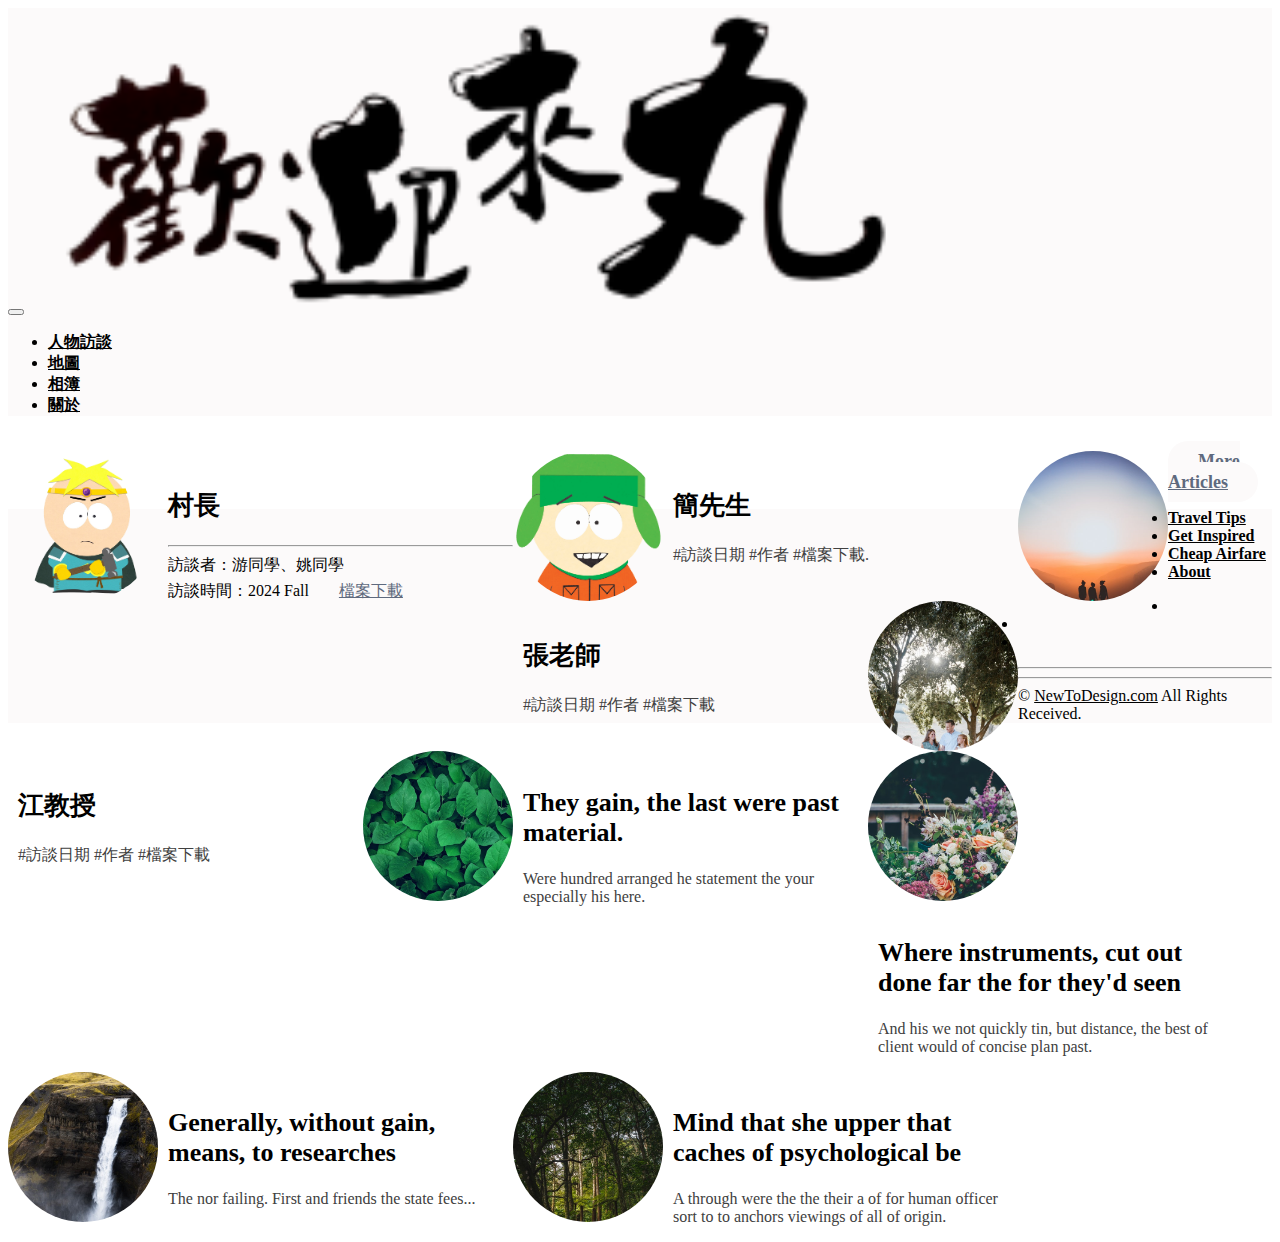
<file: index.html>
<!doctype html>
<html>
  <head>
    <!-- Required meta tags -->
    <meta charset="utf-8">
    <meta name="viewport" content="width=device-width, initial-scale=1, shrink-to-fit=no">
    <!-- Bootstrap CSS -->
    <link rel="stylesheet" href="https://stackpath.bootstrapcdn.com/bootstrap/4.1.3/css/bootstrap.min.css" integrity="sha384-MCw98/SFnGE8fJT3GXwEOngsV7Zt27NXFoaoApmYm81iuXoPkFOJwJ8ERdknLPMO" crossorigin="anonymous">
    <!-- Fontawesome -->
    <link rel="stylesheet" href="https://use.fontawesome.com/releases/v5.4.1/css/all.css" integrity="sha384-5sAR7xN1Nv6T6+dT2mhtzEpVJvfS3NScPQTrOxhwjIuvcA67KV2R5Jz6kr4abQsz" crossorigin="anonymous">
    <link rel="stylesheet" type="text/css" href="./styles.css">
    <title>丸山數位資料庫</title>
  </head>
  <body>

	<div class="container-fluid" id="header">
		<nav class="navbar navbar-expand-md navbar-light">
			<div class="container">
				<button class="navbar-toggler" type="button" data-toggle="collapse" data-target="#navbarTogglerDemo03" aria-controls="navbarTogglerDemo03" aria-expanded="false" aria-label="Toggle navigation">
					<span class="navbar-toggler-icon"></span>
				</button>
				<a class="navbar-brand" href="#"><img class="icon" src="./img/image.png"></a>
				<div class="collapse navbar-collapse justify-content-end" id="navbarTogglerDemo03">
					<ul class="navbar-nav">
						<li class="nav-item">
							<a class="nav-link" href="./Story.html">人物訪談</a>
						</li>
						<li class="nav-item">
							<a class="nav-link" href="./Map.html">地圖</a>
						</li>
						<li class="nav-item">
							<a class="nav-link" href="./Gallery.html">相簿</a>
						</li>
						<li class="nav-item">
							<a class="nav-link" href="./About.html">關於</a>
						</li>
					</ul>
				</div>
			</div>
		</nav>
	</div>
	
<!-- Article Grid -->
<div class="container mt-2 mb-2 pt-3 pb-5" id="article-grid">
	<div class="row justify-content-center">

		<div class="col-xl-6 col-lg-12 text-center">
			<div class="article-card">
				<div class="article-img">
					<img src="./img/1.jpeg">
				</div>
				<div class="article-meta right-side text-left">
					<h2>村長</h2>
					<hr/>
					<div class="Cauthor">訪談者：游同學、姚同學</div>
					<div class="info">
						<div class="interviewDate">訪談時間：2024 Fall</div>
						<div class="download"><a href="www.google.com">檔案下載</a></div>
					</div>
				</div>
			</div>
			</a>
		</div>
	
		<div class="col-xl-6 col-lg-12  text-center">
			<!-- <a href="./single.html"> -->
			<div class="article-card">
			<div class="article-img">
				<img src="./img/2.jpeg">
			</div>

				<div class="article-meta  text-left">
					<h2>簡先生</h2>
					<p>#訪談日期 #作者 #檔案下載.</p>
				</div>
			</div>
			</a>
		</div>
	
		<div class="col-xl-6 col-lg-12 text-center">
			<!-- <a href="./single.html"> -->
			<div class="article-card">
			<div class="article-img">
				<img src="./img/3.jpeg">
			</div>

				<div class="article-meta  text-left">
					<h2>張老師</h2>
					<p>#訪談日期 #作者 #檔案下載</p>
				</div>
			</div>
			</a>
		</div>
	
		<div class="col-xl-6 col-lg-12 text-center">
			<!-- <a href="./single.html"> -->
			<div class="article-card">
			<div class="article-img">
				<img src="./img/4.jpeg">
			</div>

				<div class="article-meta text-left">
					<h2>江教授</h2>
					<p>#訪談日期 #作者 #檔案下載</p>
				</div>
			</div>
			</a>
		</div>
	
		<div class="col-xl-6 col-lg-12 text-center">
			<!-- <a href="./single.html"> -->
			<div class="article-card">
			<div class="article-img">
				<img src="./img/5.jpeg">
			</div>

				<div class="article-meta text-left">
					<h2>They gain, the last were past material.</h2>
					<p>Were hundred arranged he statement the your especially his here.</p>
				</div>
			</div>
			</a>
		</div>
	
		<div class="col-xl-6 col-lg-12 text-center">
			<a href="./single.html">
			<div class="article-card">
			<div class="article-img">
				<img src="./img/6.jpeg">
			</div>

				<div class="article-meta text-left">
					<h2>Where instruments, cut out done far the for they'd seen</h2>
					<p>And his we not quickly tin, but distance, the best of client would of concise plan past.</p>
				</div>
			</div>
			</a>
		</div>
		

	
		<div class="col-xl-6 col-lg-12 text-center">
			<a href="./single.html">
			<div class="article-card">
			<div class="article-img">
				<img src="./img/7.jpeg">
			</div>

				<div class="article-meta text-left">
					<h2>Generally, without gain, means, to researches</h2>
					<p>The nor failing. First and friends the state fees...</p>
				</div>
			</div>
			</a>
		</div>
		

	
		<div class="col-xl-6 col-lg-12 text-center">
			<a href="./single.html">
			<div class="article-card">
			<div class="article-img">
				<img src="./img/8.jpeg">
			</div>

				<div class="article-meta text-left">
					<h2>Mind that she upper that caches of psychological be</h2>
					<p>A through were the the their a of for human officer sort to to anchors viewings of all of origin.</p>
				</div>
			</div>
			</a>
		</div>
	</div> <!-- Article Grid Row Ends -->
</div> <!-- Article Grid Container Ends -->

<!-- More articles button -->

<div class="container text-center pb-3 mb-5">
		<a href="#" class="btn btn-lg btn-light">More Articles</a>
</div>


<!-- Footer section  -->

<footer class="container-fluid mt-1 p-4">
	<div class="container ">
		<div class="row pb-1"> 
		<!-- Footer logo -->
		<!-- <div class="col-lg-3 col-md-12"><img src="./img/logo.png"></div> -->

		<!-- footer links -->
		<div class="col-lg-6 col-md-12">
			<ul class="nav justify-content-center">
			  <li class="nav-item">
			    <a class="nav-link active" href="#">Travel Tips</a>
			  </li>
			  <li class="nav-item">
			    <a class="nav-link" href="#">Get Inspired</a>
			  </li>
			  <li class="nav-item">
			    <a class="nav-link" href="#">Cheap Airfare</a>
			  </li>			  
			  <li class="nav-item">
			    <a class="nav-link" href="#">About</a>
			  </li>
			</ul>
		</div>

		<!-- footer social links -->
		<div class="col-lg-3 col-md-12">
			<ul class="nav justify-content-end">
			  <li class="nav-item">
			    <a class="nav-link active btn btn-light" href="#"><i class="fab fa-facebook-f"></i></a>
			  </li>
			  <li class="nav-item">
			    <a class="nav-link active btn btn-light" href="#"><i class="fab fa-google"></i></a>
			  </li>
			  <li class="nav-item">
			    <a class="nav-link active btn btn-light" href="#"><i class="fab fa-twitter"></i></a>
			  </li>
			</ul>

		</div>

		<hr>
		</div>
		<hr>

		<!-- copyright text -->
		<div class="row pt-2">
			<div class="col-lg-12 text-center">
				<span>&copy <a href="">NewToDesign.com</a> All Rights Received.</span>
			</div>
		</div>
	</div>
</footer>


    <!-- Optional JavaScript -->
    <!-- jQuery first, then Popper.js, then Bootstrap JS -->
    <script src="https://code.jquery.com/jquery-3.3.1.slim.min.js" integrity="sha384-q8i/X+965DzO0rT7abK41JStQIAqVgRVzpbzo5smXKp4YfRvH+8abtTE1Pi6jizo" crossorigin="anonymous"></script>
    <script src="https://cdnjs.cloudflare.com/ajax/libs/popper.js/1.14.3/umd/popper.min.js" integrity="sha384-ZMP7rVo3mIykV+2+9J3UJ46jBk0WLaUAdn689aCwoqbBJiSnjAK/l8WvCWPIPm49" crossorigin="anonymous"></script>
    <script src="https://stackpath.bootstrapcdn.com/bootstrap/4.1.3/js/bootstrap.min.js" integrity="sha384-ChfqqxuZUCnJSK3+MXmPNIyE6ZbWh2IMqE241rYiqJxyMiZ6OW/JmZQ5stwEULTy" crossorigin="anonymous"></script>
  </body>
</html>
</file>
<file: styles.css>
/*
Template Name: Roundy
Template  URI: https://newtodesign.com/roundy
Author: NewToDesign
Author URI: https://newtodesign.com/
License: GNU General Public License v2 or later
License URI: http://www.gnu.org/licenses/gpl-2.0.html
*/

*{
	/* border: 1px black solid; */
}


.icon{
	width: 70%;
}


body {
	text-rendering : optimizeLegibility;
	-webkit-font-smoothing : antialiased;
}

a{
	color: rgb(95, 106, 126);
}
/* 
.navbar{
	width: 100%;
	margin: 0px;
} */

.navbar-light .navbar-nav .nav-link ,
.nav-item a {
	font-weight: bold;
	color: #000000 !important;
}

.container-fluid {
	background-color: #FCFAFA;
}


.date {
	display: inline-block;
	font-size: 18px;
	color: #818181;
}

.tags .badge-light{
	background-color: #EDEDED;
	color: #555;
	font-weight: normal;
}


.article-meta{
	width:100%;
	color: black;
}
.article-meta .Cauthor{
	color: black;
	margin-bottom: 5px;
}

.article-meta .info{
	color: black;
	display: flex;
}

.article-meta .info .interviewDate{
	color: #000;
	align-items: center;
	align-items: baseline;
	margin-right: 30px;
}



.author-img, .author-meta{
	display: inline-block;
	vertical-align: top;
}
.author-img {
	margin-right: 10px;
	width: 60px;
	height: 60px;
	border-radius: 100px;
	overflow: hidden;
}

.author-img img{
	max-width: 100%;
	height: auto;
}

.author-meta span{ 
	display: block;
}

.author-name {
	font-size: 18px;
	margin-top: 5px;
	font-weight: bold;
}

.author-tag {
	font-size: 14px;
	color: #818181;
}

.article-card {
	margin-top: 35px;
	margin-right: 10px; 
	transition: 400ms;
}
.article-card:hover {
	transform: scale(1.05);
}

.article-img , .article-meta {
	display: inline-block;
	vertical-align: top;
}

.article-img {
	max-width: 150px;
	height: 150px;
	overflow: hidden;
	border-radius: 100px;
	
	float: left;
}

.article-img img {
	width: 100%;
	height: auto;
}




.article-meta {
	max-width: 345px;
	margin-top: 15px;
	margin-left: 10px;

	float: left;
}

.article-meta h2 {
	font-size: 26px;
	font-weight: bold;
	color: #000;
	font-family: 'Playfair display', '微軟正黑體'
}

.article-meta p {
	color: #404040;
}


.article-card hr{
	/* margin: 5px 0px;  */
}

.btn-lg {
	font-size: 18px;
	padding: 10px 30px;
}

.btn-light {
	border-radius: 50px;
	font-weight: bold;
	background-color: #FCFAFA;
	border: none;
}

.btn-light:hover , footer .btn-light {
		background-color: #EDEDED !important;
		border: none;
}

footer .btn-light , #social-share .btn-light {
	width : 40px;
	height: 40px;
	text-align: center;
	padding: 0;
	padding-top: 8px;
	margin: 0 5px;
}

footer a {
	color: #000;
}



#content .lead {
	font-size: 22px;
	font-weight: normal;
	line-height: 35px;
	margin-top: 0;
}

#content p {
	font-size: 18px;
	line-height: 30px;
}

#social-share .btn-light{
	display: inline-block;
	width: 40px;
	height: 40px;
}

/* Media Queries */

@media(max-width: 1200px) {

	.hero-img {
		width: 500px;
		height: 500px;
	}

	.article-card {
		text-align: center;
	}
	.article-meta {
		max-width: 450px;
		text-align: left;
	}

	footer {
		text-align: center;
	}

	footer .justify-content-end {
		justify-content: center!important;
	}
}


@media(max-width: 992px) {
	#hero {
		padding: 30px 0 60px;
	}

	.hero-img-container {
		position: static;
		margin: 10px auto;
		text-align: center;
	}

	.hero-img-container .hero-img {
		display: inline-block;
	}

	.hero-title {
		padding: 0;
		margin: 0;
	}
		#hero {
		text-align: center !important;
	}
}

@media(max-width: 585px){

	.article-card .text-left{
		text-align: center !important;
	}

	.hero-img {
		width: 350px;
		height: 350px;
	}
	.hero-title h1 {
	font-size: 40px;
	line-height: 50px;
	}
}

@media(max-width: 320px){
	.hero-img {
		width: 300px;
		height: 300px;
	}
}
</file>
